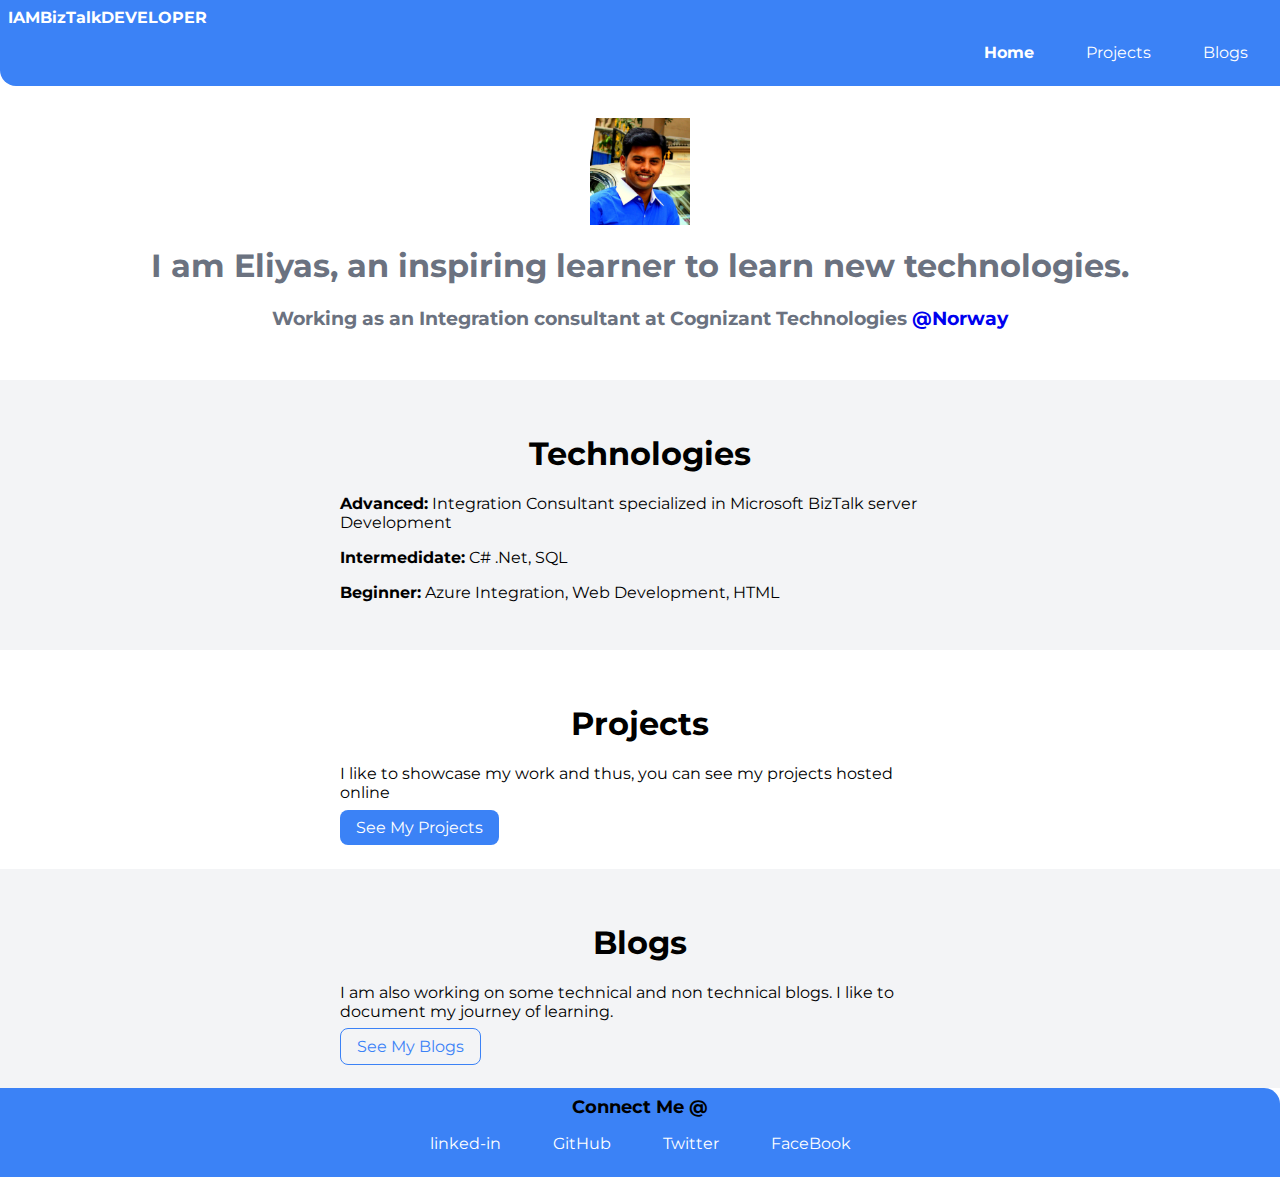
<file: Index.html>
<!DOCTYPE html>
<html lang="en">
<head>
    <meta charset="UTF-8">
    <meta name="viewport" content="width=device-width, initial-scale=1.0">
    <title>Home</title>
    <link rel="stylesheet" href="/styles.css">
</head>
<body>
    
        <nav class="navigation container">
            <div class="nav-brand">IAMBizTalkDEVELOPER</div>
            <ul class="list-non-bullet nav-pills">
                <li class="list-item-inline">
                    <a class="link link-active" href="/">Home</a>
                </li>
                <li class="list-item-inline">
                    <a class="link" href="/projects.html">Projects</a>
                </li>
                <li class="list-item-inline">
                    <a class="link"  href="/blogs.html">Blogs</a>
                </li>
            </ul>
        </nav>
    
    
    
    <header class="hero">
        <img class="hero-img" src="Images/MyPhoto.jpg" />
        <h1 class="hero-heading">I am Eliyas, an inspiring learner to learn new technologies.
        </h1>
        <h3 class="hero-heading">Working as an Integration consultant at Cognizant Technologies <a class="linkNoPadding" href="https://goo.gl/maps/ejV8c9PFQZYf4epW6">@Norway</a></h3>
    </header>

    <section class="section ow">
        <div class="container container-center">
           <h1>Technologies</h1>
           <p><b>Advanced:</b> Integration Consultant specialized in Microsoft BizTalk server Development</p>
           <p><b>Intermedidate:</b> C# .Net, SQL</p>
           <p><b>Beginner:</b> Azure Integration, Web Development, HTML</p>
        </div>
    </section>

    <section class="section">
        <div class="container container-center">
           <h1>Projects</h1>
           <p>I like to showcase my work and thus, you can see my projects hosted online</p>
           <a class="link link-primary" href="/projects.html">See My Projects</a>
        </div>
       
    </section>
    <section class="section ow">
        <div class="container container-center">
           <h1>Blogs</h1>
           <p>I am also working on some technical and non technical blogs. I like to document my journey of learning.</p>
           <a class="link link-secondary" href="/blogs.html">See My Blogs</a>
        </div>
    </section>

    
        <footer class="footer">
            <div class="footer-header"> Connect Me @</div>
            <ul class="social-links list-non-bullet">
                <li class="list-item-inline"><a class="link" href="https://linkedin.com/in/mohamedeliyasa">linked-in</a> </li>
                <li class="list-item-inline"><a class="link" href="https://github.com/mohamedeliyasA">GitHub</a></li>
                <li class="list-item-inline"><a class="link" href="https://twitter.com/MohamedeliyasA">Twitter</a></li>
                <li class="list-item-inline"><a class="link" href="https://www.facebook.com/mohamedeliyasA">FaceBook</a></li>
    
            </ul>
        </footer>
    
    
</body>

</body>
</html>
</file>
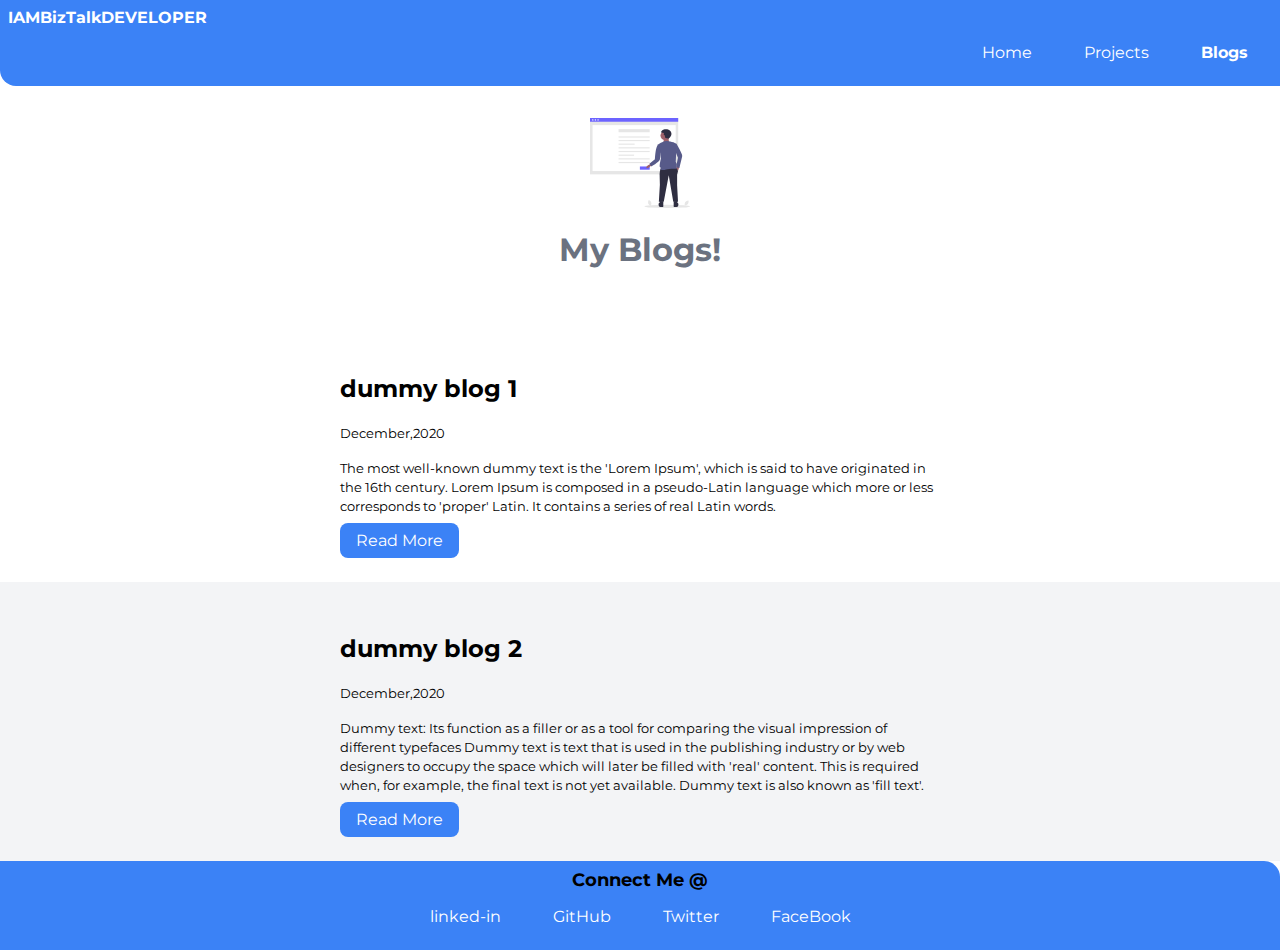
<file: blogs.html>
<!DOCTYPE html>
<html lang="en">
<head>
    <meta charset="UTF-8">
    <meta name="viewport" content="width=device-width, initial-scale=1.0">
    <title>Blogs</title>
    <link rel="stylesheet" href="/styles.css">
</head>
<body>
    <nav class="navigation container">
        <div class="nav-brand">IAMBizTalkDEVELOPER</div>
        <ul class="list-non-bullet nav-pills">
            <li class="list-item-inline">
                <a class="link" href="/">Home</a>
            </li>
            <li class="list-item-inline">
                <a class="link" href="/projects.html">Projects</a>
            </li>
            <li class="list-item-inline">
                <a class="link link-active"  href="/blogs.html">Blogs</a>
            </li>
        </ul>
    </nav>

    <header class="hero">
        <img class="hero-img" src="Images/blogs.svg" />
        <h1 class="hero-heading">My Blogs!
        </h1>
       
    </header>
    
    <section class="section">
        <div class="container container-center">
           <h2>dummy blog 1</h2>
           <small>December,2020</small>
           <p>
            <small>The most well-known dummy text is the 'Lorem Ipsum', which is said to have originated in the 16th century. Lorem Ipsum is composed in a pseudo-Latin language which more or less corresponds to 'proper' Latin. It contains a series of real Latin words.</small>
           </p>
         
           <a class="link link-primary" href="">Read More</a>

        </div>
       
    </section>
    <section class="section ow">
        <div class="container container-center">
            <h2>dummy blog 2</h2>
            <small>December,2020</small>
            <p>
             <small>Dummy text: Its function as a filler or as a tool for comparing the visual impression of different typefaces Dummy text is text that is used in the publishing industry or by web designers to occupy the space which will later be filled with 'real' content. This is required when, for example, the final text is not yet available. Dummy text is also known as 'fill text'.</small>
            </p>
          
            <a class=""></a>

            <a class="link link-primary" href="">Read More</a>

          
        </div>
    </section>

    
    <footer class="footer">
        <div class="footer-header"> Connect Me @</div>
        <ul class="social-links list-non-bullet">
            <li class="list-item-inline"><a class="link" href="https://linkedin.com/in/mohamedeliyasa">linked-in</a> </li>
            <li class="list-item-inline"><a class="link" href="https://github.com/mohamedeliyasA">GitHub</a></li>
            <li class="list-item-inline"><a class="link" href="https://twitter.com/MohamedeliyasA">Twitter</a></li>
            <li class="list-item-inline"><a class="link" href="https://www.facebook.com/mohamedeliyasA">FaceBook</a></li>

        </ul>
    </footer>
</body>
</html>
</file>
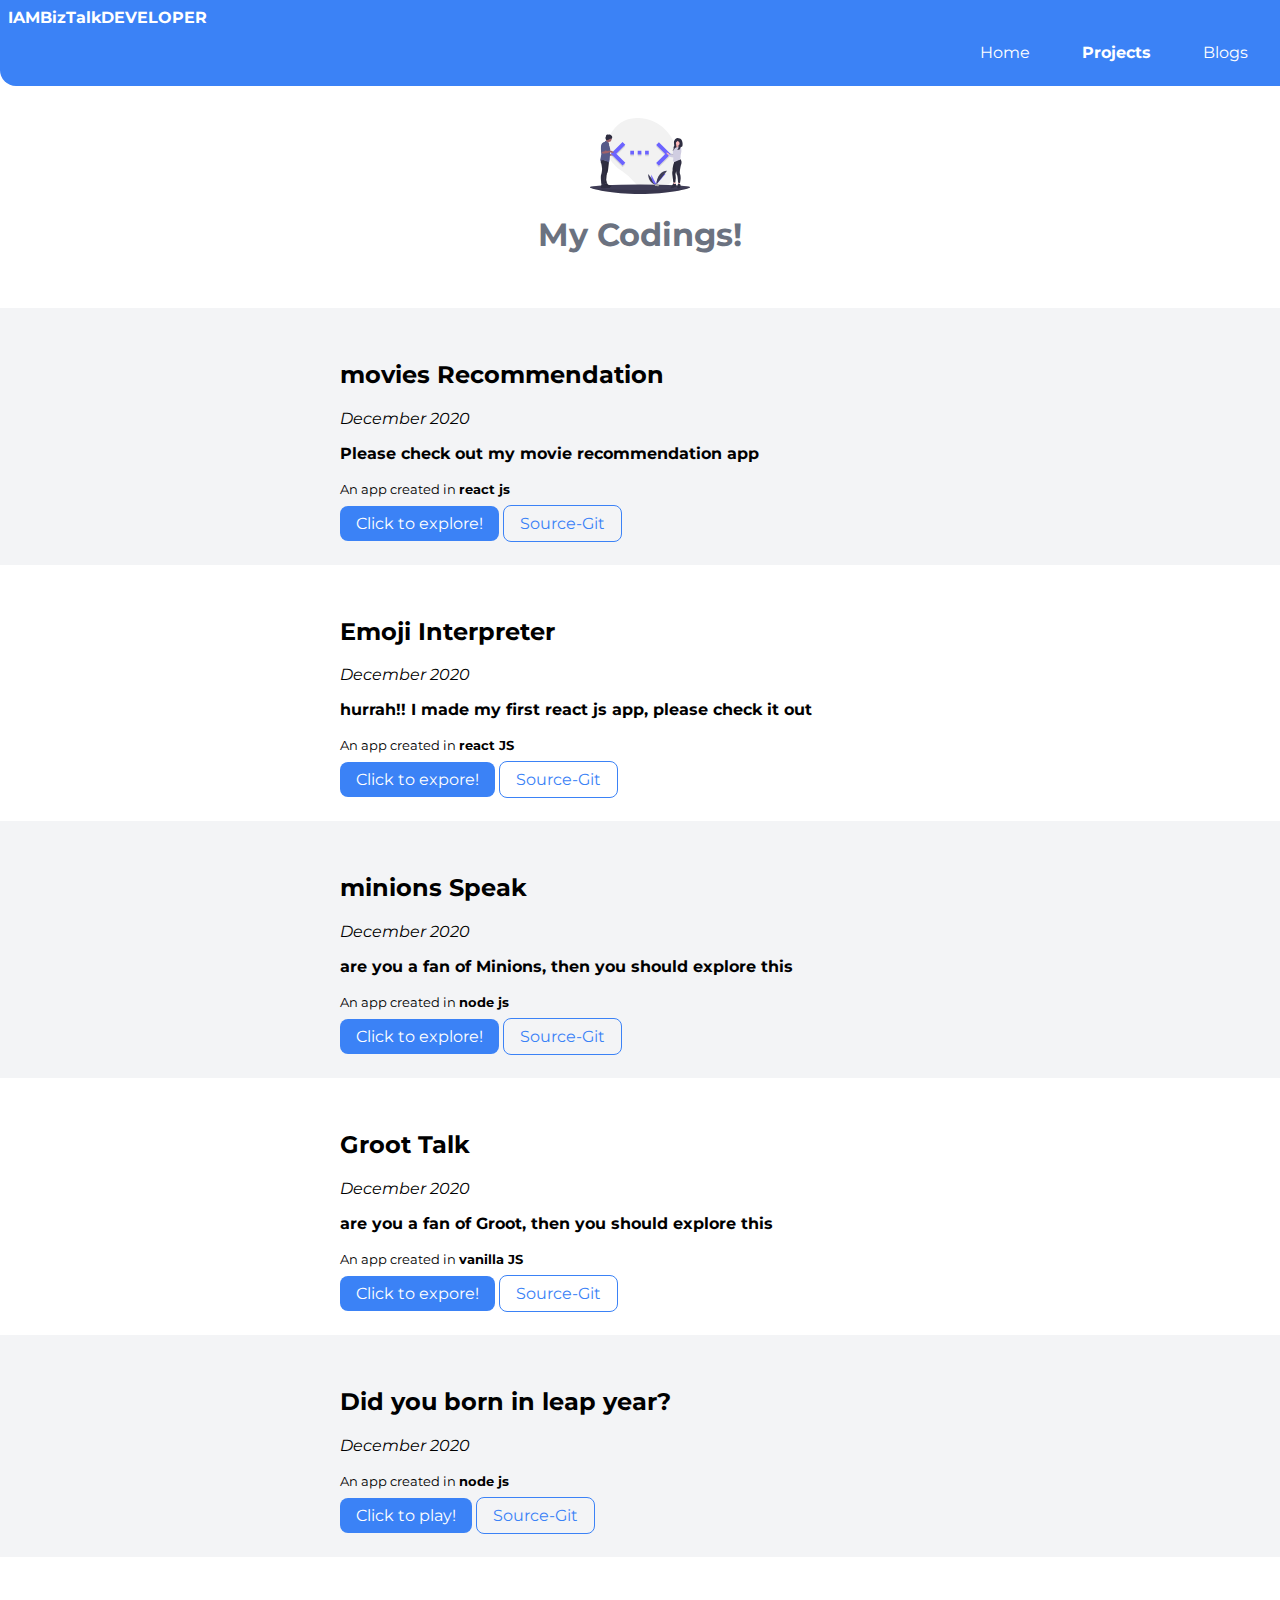
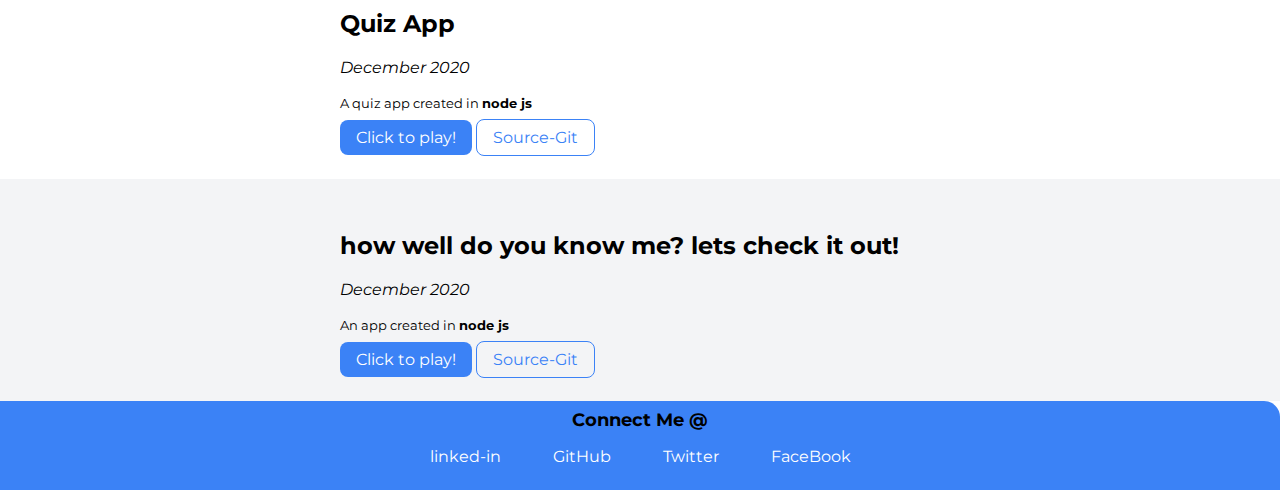
<file: projects.html>
<!DOCTYPE html>
<html lang="en">
<head>
    <meta charset="UTF-8">
    <meta name="viewport" content="width=device-width, initial-scale=1.0">
    <title>Projects</title>
    <link rel="stylesheet" href="/styles.css">
</head>
<body>
    
        <nav class="navigation container">
            <div class="nav-brand">IAMBizTalkDEVELOPER</div>
            <ul class="list-non-bullet nav-pills">
                <li class="list-item-inline">
                    <a class="link" href="/">Home</a>
                </li>
                <li class="list-item-inline">
                    <a class="link link-active" href="/projects.html">Projects</a>
                </li>
                <li class="list-item-inline">
                    <a class="link"  href="/blogs.html">Blogs</a>
                </li>
            </ul>
        </nav>
    
        <header class="hero">
            <img class="hero-img" src="Images/codes.svg" />
            <h1 class="hero-heading">My Codings!
            </h1>
           
        </header>
       
        <section class="section ow">
            <div class="container container-center">
                <h2>movies Recommendation</h2>
                <span style="font-style: italic;">December 2020</span>

                <p>
                    <b>Please check out my movie recommendation app </b> 
                   </p>
                <p>
                 <small>An app created in <b>react js</b> </small>
                </p>
              
                <a class=""></a>
 
                <a class="link link-primary" href="https://movierecommendation-eliyas.netlify.app/">Click to explore!</a>

                <a class="link link-secondary" href="https://github.com/mohamedeliyasA/movieRecommendation">Source-Git</a>
            </div>
        </section>
        <section class="section">
            <div class="container container-center">
               <h2>Emoji Interpreter</h2>
               <span style="font-style: italic;">December 2020</span>
               <p>
                <b>hurrah!! I made my first react js app, please check it out</b> 
               </p>
               <p>
                <small>An app created in <b>react JS</b></small>
               </p>
             
               <a class="link link-primary" href="https://emojiinterpreterbyeliyas.netlify.app/">Click to expore!</a>

               <a class="link link-secondary" href="https://github.com/mohamedeliyasA/myfirstreactapp">Source-Git</a>
            </div>
           
        </section>

        <section class="section ow">
            <div class="container container-center">
                <h2>minions Speak</h2>
                <span style="font-style: italic;">December 2020</span>

                <p>
                    <b>are you a fan of Minions, then you should explore this</b> 
                   </p>
                <p>
                 <small>An app created in <b>node js</b> </small>
                </p>
              
                <a class=""></a>
 
                <a class="link link-primary" href="https://minionsspeak-byeliyas.netlify.app/">Click to explore!</a>

                <a class="link link-secondary" href="https://github.com/mohamedeliyasA/minionsSpeak">Source-Git</a>
            </div>
        </section>

        <section class="section">
            <div class="container container-center">
               <h2>Groot Talk</h2>
               <span style="font-style: italic;">December 2020</span>
               <p>
                <b>are you a fan of Groot, then you should explore this</b> 
               </p>
               <p>
                <small>An app created in <b>vanilla JS</b></small>
               </p>
             
               <a class="link link-primary" href="https://groot-talkbyeliyas.netlify.app/">Click to expore!</a>

               <a class="link link-secondary" href="https://github.com/mohamedeliyasA/GrootTalk">Source-Git</a>
            </div>
           
        </section>

        <section class="section ow">
            <div class="container container-center">
                <h2>Did you born in leap year?</h2>
                <span style="font-style: italic;">December 2020</span>
                <p>
                 <small>An app created in <b>node js</b> </small>
                </p>
              
                <a class=""></a>
 
                <a class="link link-primary" href="https://repl.it/@eliyas1001/LeapYear?embed=1&output=1#index.js">Click to play!</a>

                <a class="link link-secondary" href="https://github.com/mohamedeliyasA/firstWeek_markTwo">Source-Git</a>
            </div>
        </section>

        <section class="section">
            <div class="container container-center">
               <h2>Quiz App</h2>
               <span style="font-style: italic;">December 2020</span>
               <p>
                <small>A quiz app created in <b>node js</b></small>
               </p>
             
               <a class="link link-primary" href="https://repl.it/@eliyas1001/QuizProgram?embed=1&output=1#index.js">Click to play!</a>

               <a class="link link-secondary" href="https://github.com/mohamedeliyasA/firstWeek_markOne">Source-Git</a>
            </div>
           
        </section>

             
        <section class="section ow">
            <div class="container container-center">
                <h2>how well do you know me? lets check it out!</h2>
                <span style="font-style: italic;">December 2020</span>
                <p>
                 <small>An app created in <b>node js</b> </small>
                </p>
              
                <a class=""></a>
 
                <a class="link link-primary" href="https://repl.it/@eliyas1001/HowWellDoYouKnowMe?embed=1&output=1#index.js">Click to play!</a>

                <a class="link link-secondary" href="https://github.com/mohamedeliyasA/howWellDoYouKnowMe">Source-Git</a>
            </div>
        </section>
    
        
        <footer class="footer">
            <div class="footer-header"> Connect Me @</div>
            <ul class="social-links list-non-bullet">
                <li class="list-item-inline"><a class="link" href="https://linkedin.com/in/mohamedeliyasa">linked-in</a> </li>
                <li class="list-item-inline"><a class="link" href="https://github.com/mohamedeliyasA">GitHub</a></li>
                <li class="list-item-inline"><a class="link" href="https://twitter.com/MohamedeliyasA">Twitter</a></li>
                <li class="list-item-inline"><a class="link" href="https://www.facebook.com/mohamedeliyasA">FaceBook</a></li>
    
            </ul>
        </footer>
    
    
</body>
</html>
</file>
<file: styles.css>
@import url('https://fonts.googleapis.com/css2?family=Montserrat:wght@300&display=swap');

:root{
    --primary-color: #3B82F6;
    --dark-gray : #6B7280;
    --off-white: #F3F4F6;
}

body
{
    font-family: 'Montserrat', sans-serif;
    margin: 0px;
}

hr{
    margin: 2rem 0rem;
}
.container
{
    padding-left: 1rem;
    padding-right: 1rem;
}

.container-center
{
    max-width: 600px;
    margin: auto;
}

.link
{
    text-decoration: none;
    padding: 0.5rem 1rem;
}
.linkNoPadding
{
    text-decoration: none;
}
.link-primary
{
background-color: var(--primary-color);
border-radius: 0.5rem;
color: white;
}

.link-secondary
{
color: var(--primary-color);
border-radius: 0.5rem;
border: 1px solid var(--primary-color);
}

.list-non-bullet
{
    list-style: none;
}

.list-item-inline{
    display: inline;
    padding: 0rem 0.5rem;
}

.navigation
{
    
    left: 0;
    
    top: 0;
    background-color: var(--primary-color);
    color: white;
    padding: 0.5rem;
    border-bottom-left-radius: 1rem;
}

.navigation .nav-brand{
    font-weight: bold;
}

.navigation .link{
    color: white;
}

.navigation .nav-pills{
    text-align: right;
}

.navigation .link-active{
    font-weight: bold;
}


.hero{
    padding: 2rem;
}

.hero .hero-img{
    max-width: 100px;
    display: block;
    margin: auto;
}

.hero .hero-heading{
    text-align: center;
    color: var(--dark-gray);
    
}

.section  {
    
    padding: 2rem;

}
.section h1 {
    text-align: center;

}

.ow{
background-color: var(--off-white);
}

.footer {
    
    background-color: var(--primary-color);
    padding: 0.5rem 0.5rem ;
      text-align: center;
    border-top-right-radius: 1rem;
    
    
    
}

.footer .link{
    color: white;
}

.footer .footer-header {
    font-weight: bold;
    font-size: large;
}
.footer ul{
    padding-inline-start: 0px ;
}









/* practize:
body{
    color: red;
}

h1{
    color: blue;
}

h2 {
    color: green;
}

#lib-header
{
    color: gray;
}

.para {
    color: pink;
} */
</file>
